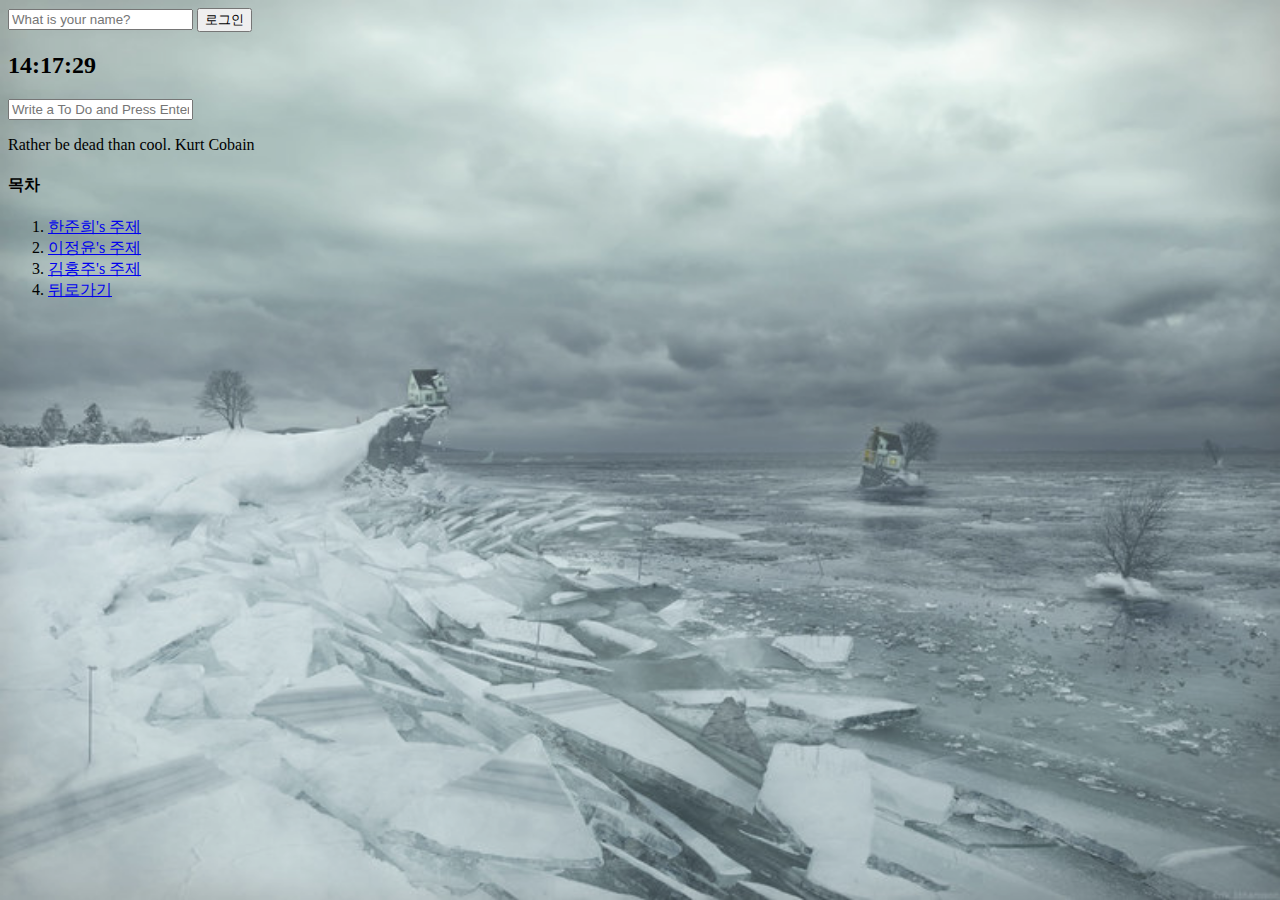
<file: final_project/lsw/index.html>
<!DOCTYPE html>
<html lang="en">
    <head>
        <meta charset = "UTF-8">
        <title>Momentum</title>
        <link rel ='stylesheet' href="css/style.css">
    </head>
    <body>
        <form id="login-form" class ="hidden">
            <input required maxlength="15" type ="text" placeholder="What is your name?">
            <button>로그인</button>
        </form>
        <h2 id = "clock"></h2>
        <h1 id = "greeting" class ="hidden"></h1>
        <form id = "todo-form">
            <input type="text" placeholder = "Write a To Do and Press Enter" required/>
        </form>
        <ul id = "todo-list"></ul>
        <div id = "quote">
            <span></span>
            <span></span>
        </div>
        <div id = "weather">
            <span></span>
            <span></span>
        </div>
    <div id="grid">
      <div id="leftlist">
        <h4>목차</h4>
        <ol>
          <li><a href="../hjh/hjhHTML.html">한준희's 주제</a></li>
          <li><a href="../이정윤/Lee.html">이정윤's 주제</a></li>
          <li><a href="../KH_2/KH1.html">김홍주's 주제</a></li>
          <li><a href="../대문.html">뒤로가기</a></li>
        </ol>
      </div>
        <script src ="js/greeting.js"></script>
        <script src ="js/clock.js"></script>
        <script src ="js/quotes.js"></script>
        <script src ="js/background.js"></script>
        <script src ="js/todo.js"></script>
        <script src ="js/weather.js"></script>
    </body>
</html>
</file>
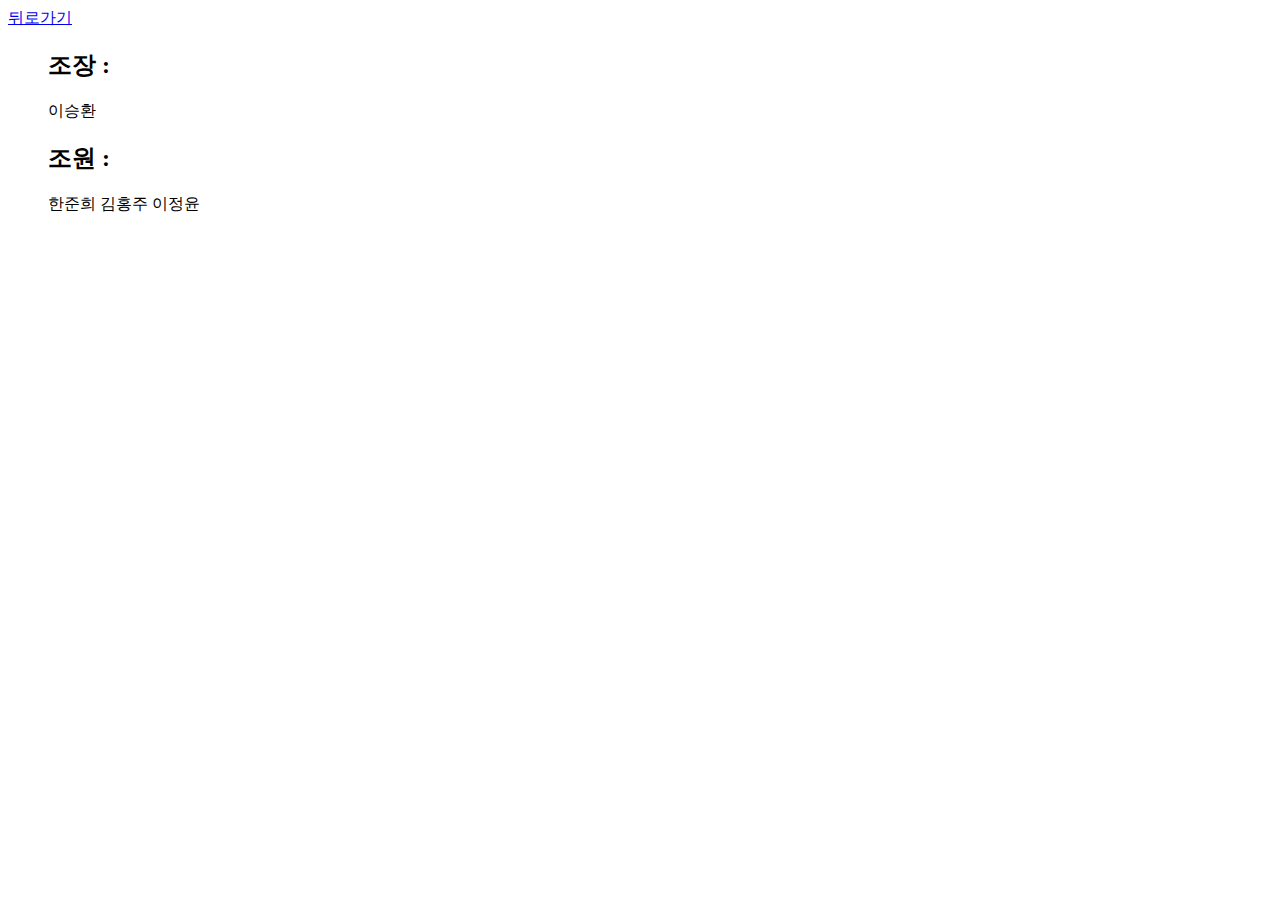
<file: final_project/구성원소개.html>
<!DOCTYPE html>
<html lang="en">
  <head>
    <meta charset="UTF-8" />
    <title>구성원소개</title>
  </head>
  <body>
    <a href="./대문.html">뒤로가기</a>
    <ul>
      <h2>조장 :</h2>
      이승환
      <h2>조원 :</h2>
      한준희 김홍주 이정윤
    </ul>
  </body>
</html>
</file>
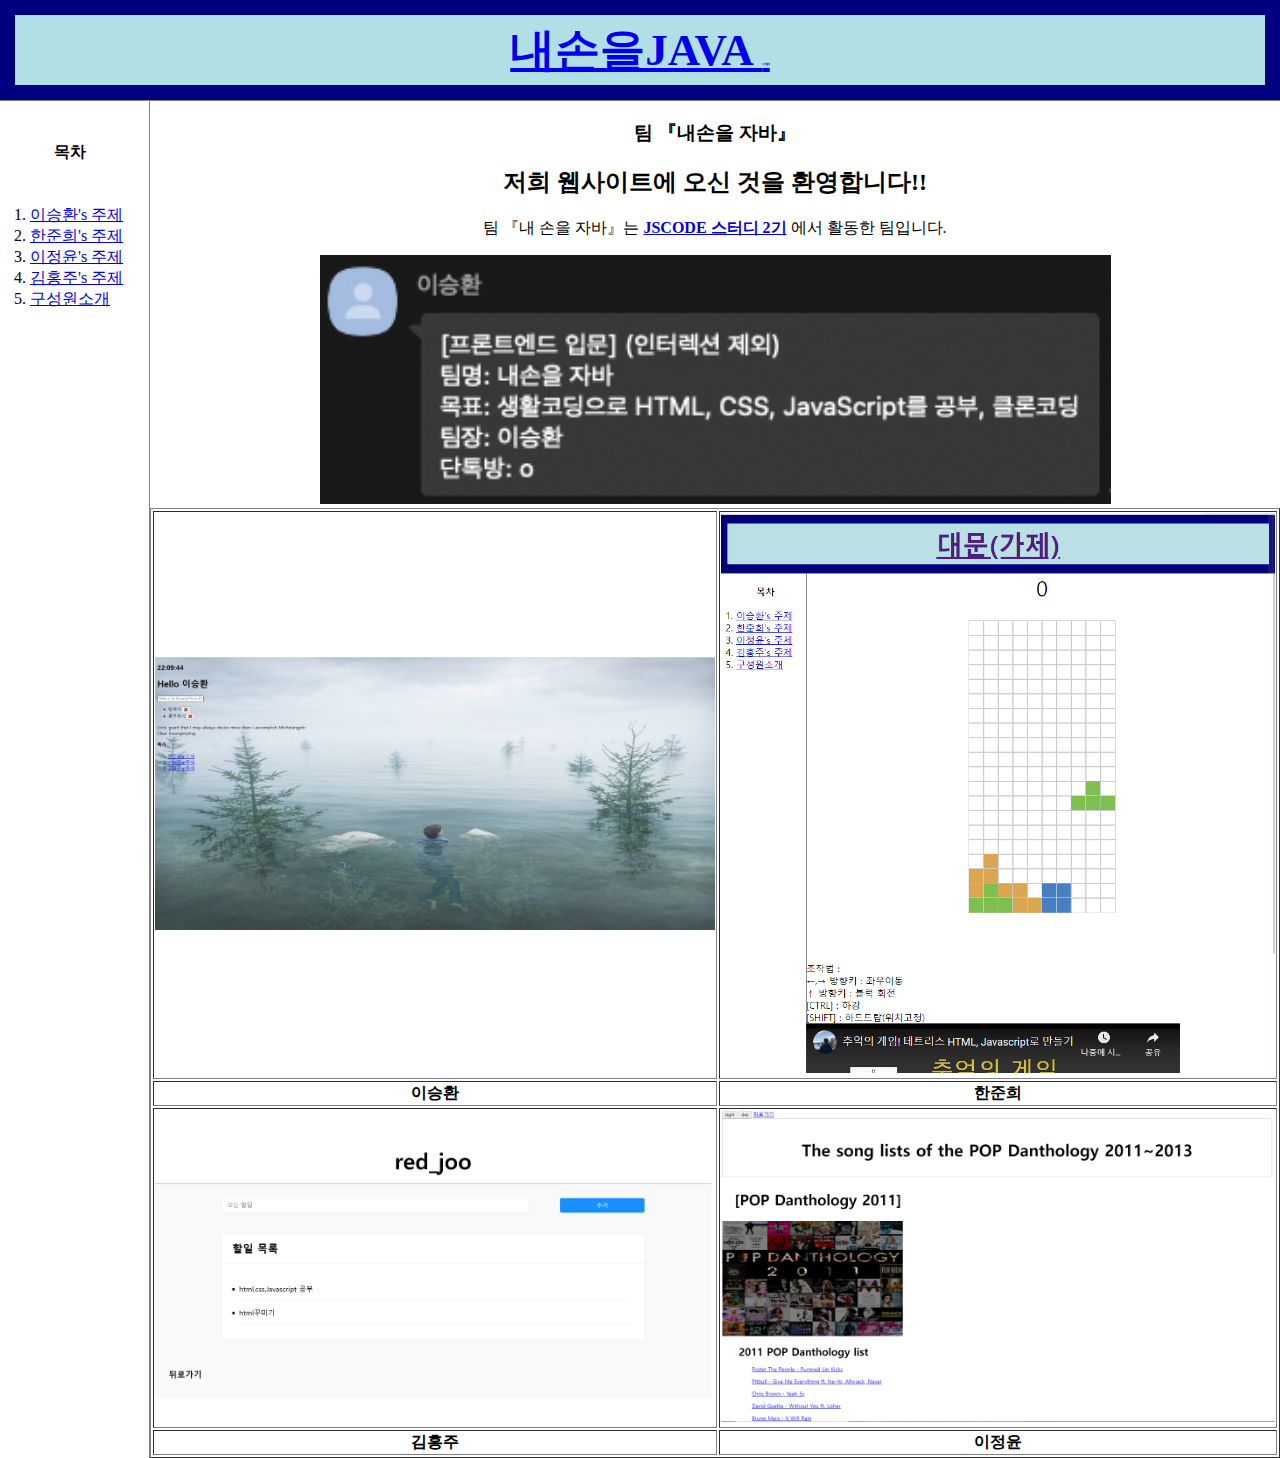
<file: final_project/대문.html>
<!DOCTYPE html>
<html lang="en">
  <head>
    <meta charset="utf-8" />
    <link rel="stylesheet" href="대문style.css" />
    <title>내손을자바</title>
  </head>
  <body>
    <h1>
      <a href="대문.html">내손을JAVA <span id="ant">script</span></a>
    </h1>
    <div id="grid">
      <div id="leftlist">
        <h4>목차</h4>
        <ol>
          <li><a href="./lsw/index.html">이승환's 주제</a></li>
          <li><a href="./hjh/hjhHTML.html">한준희's 주제</a></li>
          <li><a href="./이정윤/Lee.html">이정윤's 주제</a></li>
          <li><a href="./KH_2/KH1.html">김홍주's 주제</a></li>
          <li><a href="./구성원소개.html">구성원소개</a></li>
        </ol>
      </div>
      <div id="bonmun">
        <h3 onclick="alert('내 손을 JAVA(script) by 조장 이승환')">
          팀 『내손을 자바』
        </h3>
        <h2>저희 웹사이트에 오신 것을 환영합니다!!</h2>
        <p>
          팀 『내 손을 자바』는
          <a
            href="https://jaeseongdev.notion.site/JSCODE-2-22-2-4ff8dd275dc942778dcfd4693fc19225"
            title="스터디 2기 활동 기록"
            ><strong>JSCODE 스터디 2기</strong></a
          >
          에서 활동한 팀입니다.
        </p>
        <img src="목표.png" width="70%" /><br />
        <table border="1" id="thumbnails">
          <tr>
            <th><img src="이승환.png" width="100%" /></th>
            <th><img src="한준희.png" width="100%" /></th>
          </tr>
          <tr>
            <th>이승환</th>
            <th>한준희</th>
          </tr>
          <tr>
            <th><img src="김홍주.png" width="100%" /></th>
            <th><img src="이정윤.png" width="100%" /></th>
          </tr>
          <tr>
            <th>김홍주</th>
            <th>이정윤</th>
          </tr>
        </table>
      </div>
    </div>
  </body>
</html>
</file>
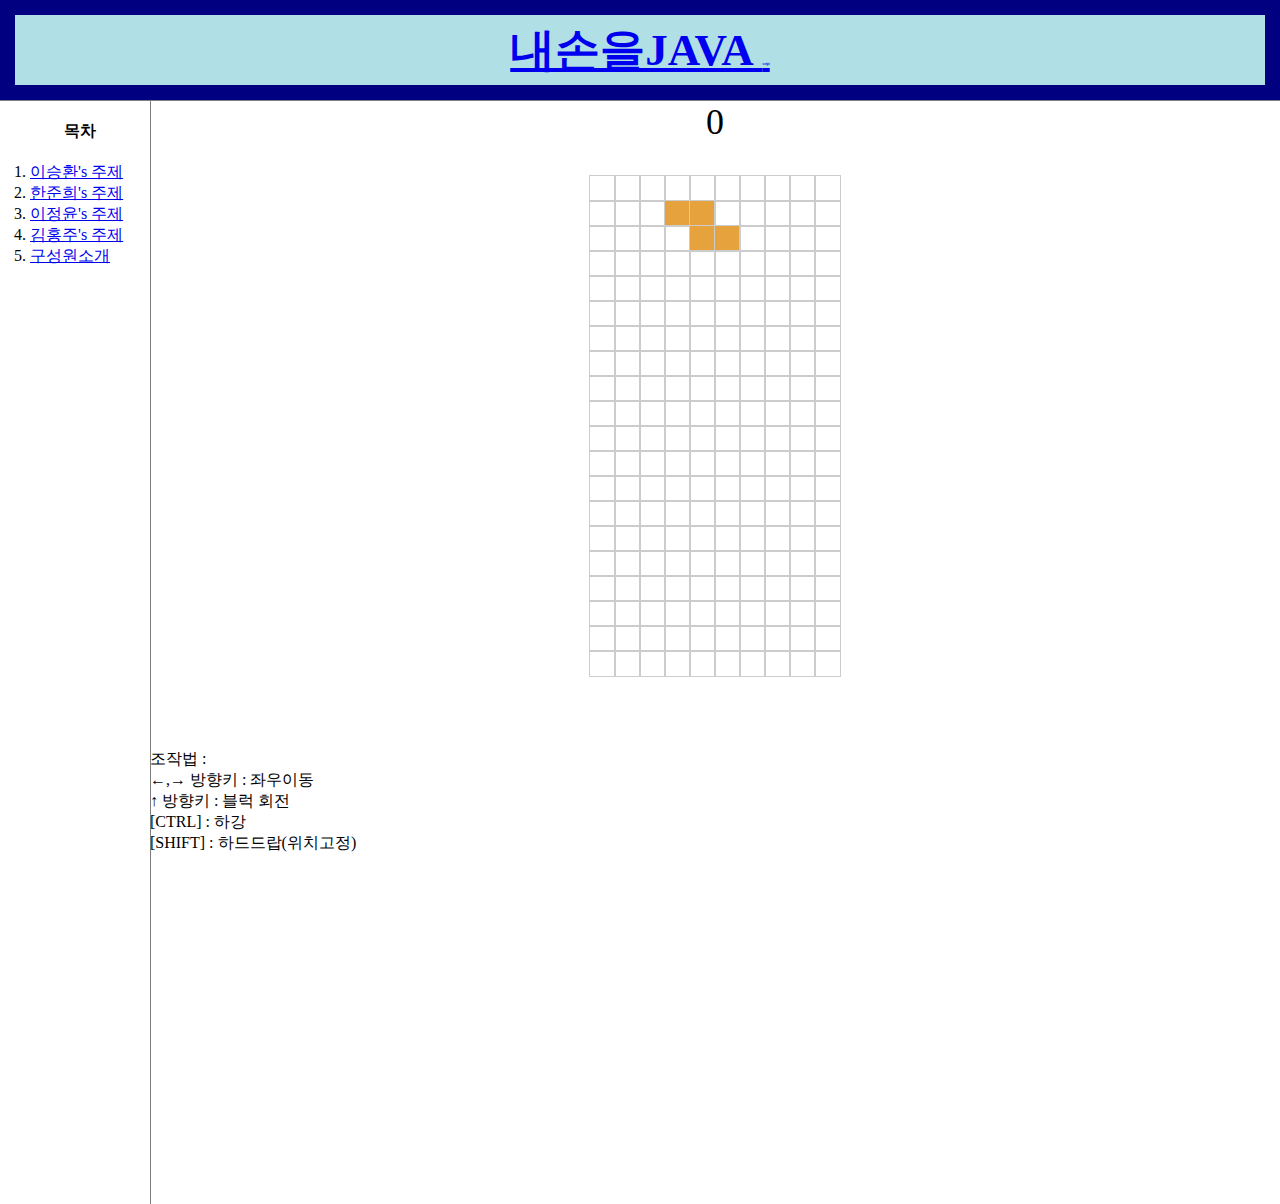
<file: final_project/hjh/hjhHTML.html>
<!DOCTYPE html>
<html lang="en">
  <head>
    <meta charset="UTF-8" />
    <meta name="viewport" content="width=device-width, initial-scale=1.0" />
    <title>hjh</title>
    <link rel="stylesheet" href="hjhCSS.css" />
  </head>
  <body>
    <h1>
      <a href="../대문.html">내손을JAVA <span id="ant">script</span></a>
    </h1>
    <div id="grid">
      <div id="leftlist">
        <h4>목차</h4>
        <ol>
          <li><a href="../lsw/index.html">이승환's 주제</a></li>
          <li><a href="../hjh/hjhHTML.html">한준희's 주제</a></li>
          <li><a href="../이정윤/Lee.html">이정윤's 주제</a></li>
          <li><a href="../KH_2/KH1.html">김홍주's 주제</a></li>
          <li><a href="../구성원소개.html">구성원소개</a></li>
        </ol>
      </div>
      <div>
        <div class="wrapper">
          <div class="game-text">
            <span>게임종료!!!</span> <button>다시시작</button>
          </div>
          <div class="score">
            0
          </div>
          <div class="playground">
            <ul></ul>
          </div>
        </div>
        <div>
          <ul>
            <br /><br /><br /><br />
            <li>조작법 :</li>
            <li>←,→ 방향키 : 좌우이동</li>
            <li>↑ 방향키 : 블럭 회전</li>
            <li>[CTRL] : 하강</li>
            <li>[SHIFT] : 하드드랍(위치고정)</li>
          </ul>
        </div>
        <iframe
          width="640"
          height="346"
          src="https://www.youtube.com/embed/1lNy2mhvLFk"
          title="YouTube video player"
          frameborder="0"
          allow="accelerometer; autoplay; clipboard-write; encrypted-media; gyroscope; picture-in-picture"
          allowfullscreen
        ></iframe>
      </div>
    </div>
    <script src="hjhJS.js" type="module"></script>
  </body>
</html>
</file>
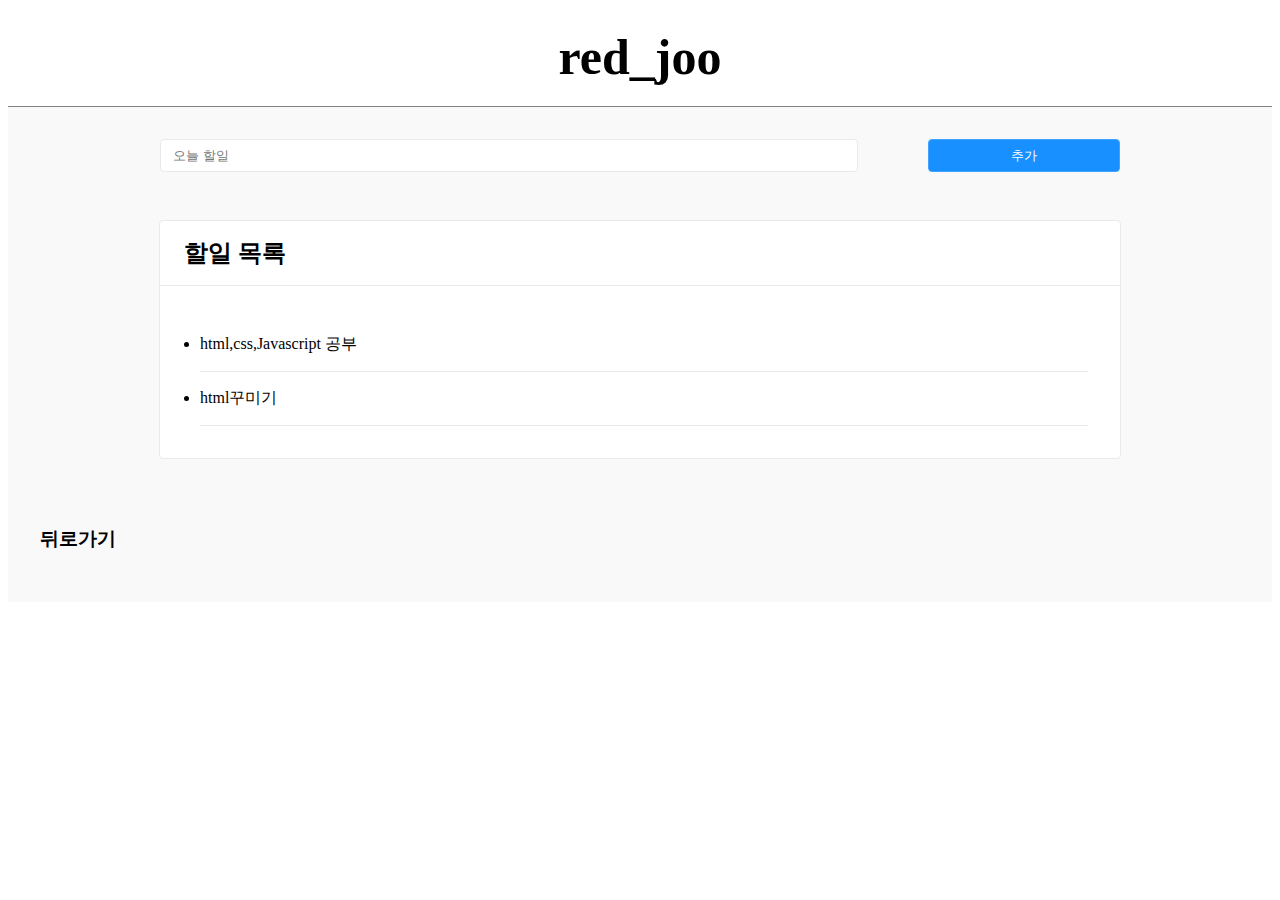
<file: final_project/KH_2/KH1.html>
<!DOCTYPE html>
<html lang="Ko">
  <head>
    <meta charset="utf-8" />
    <meta name="viewport" content="width=device-width,initial-scale=1.0" />
    <link rel="stylesheet" href="KH1.css" />

    <title>red_joo_story</title>
  </head>
  <body>
    <h1>red_joo</h1>

    <div class="container">
      <div class="input_container">
        <input id="input" placeholder="오늘 할일" /><br />

        <button id="add-button" onclick="alert('공사중') ">추가</button>
      </div>
      <div class="list_container">
        <h2>할일 목록</h2>
        <ul id="list">
          <li class="list-item">html,css,Javascript 공부</li>
          <li class="list-item">html꾸미기</li>
        </ul>
      </div>
      <h3><a href="../대문.html">뒤로가기</a></h3>
    </div>
  </body>
  <script scr="KH1.js"></script>
</html>
</file>
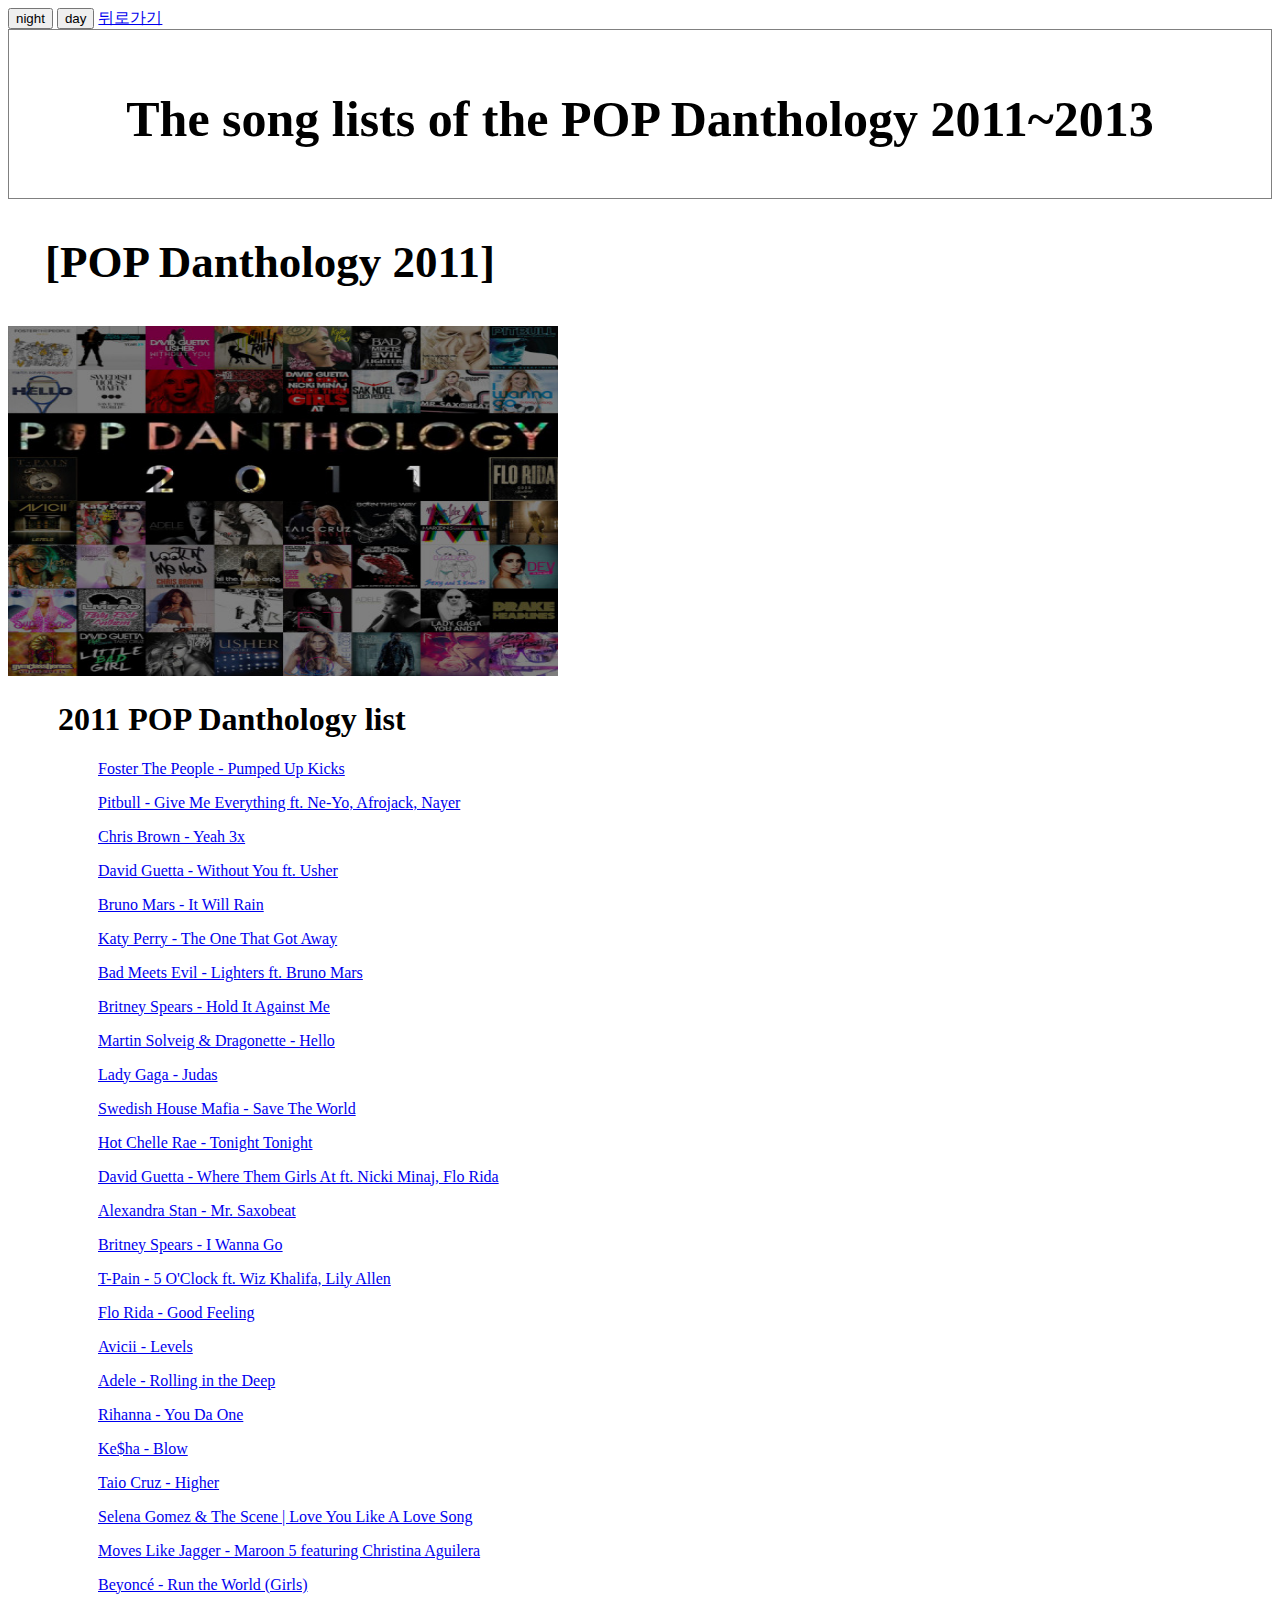
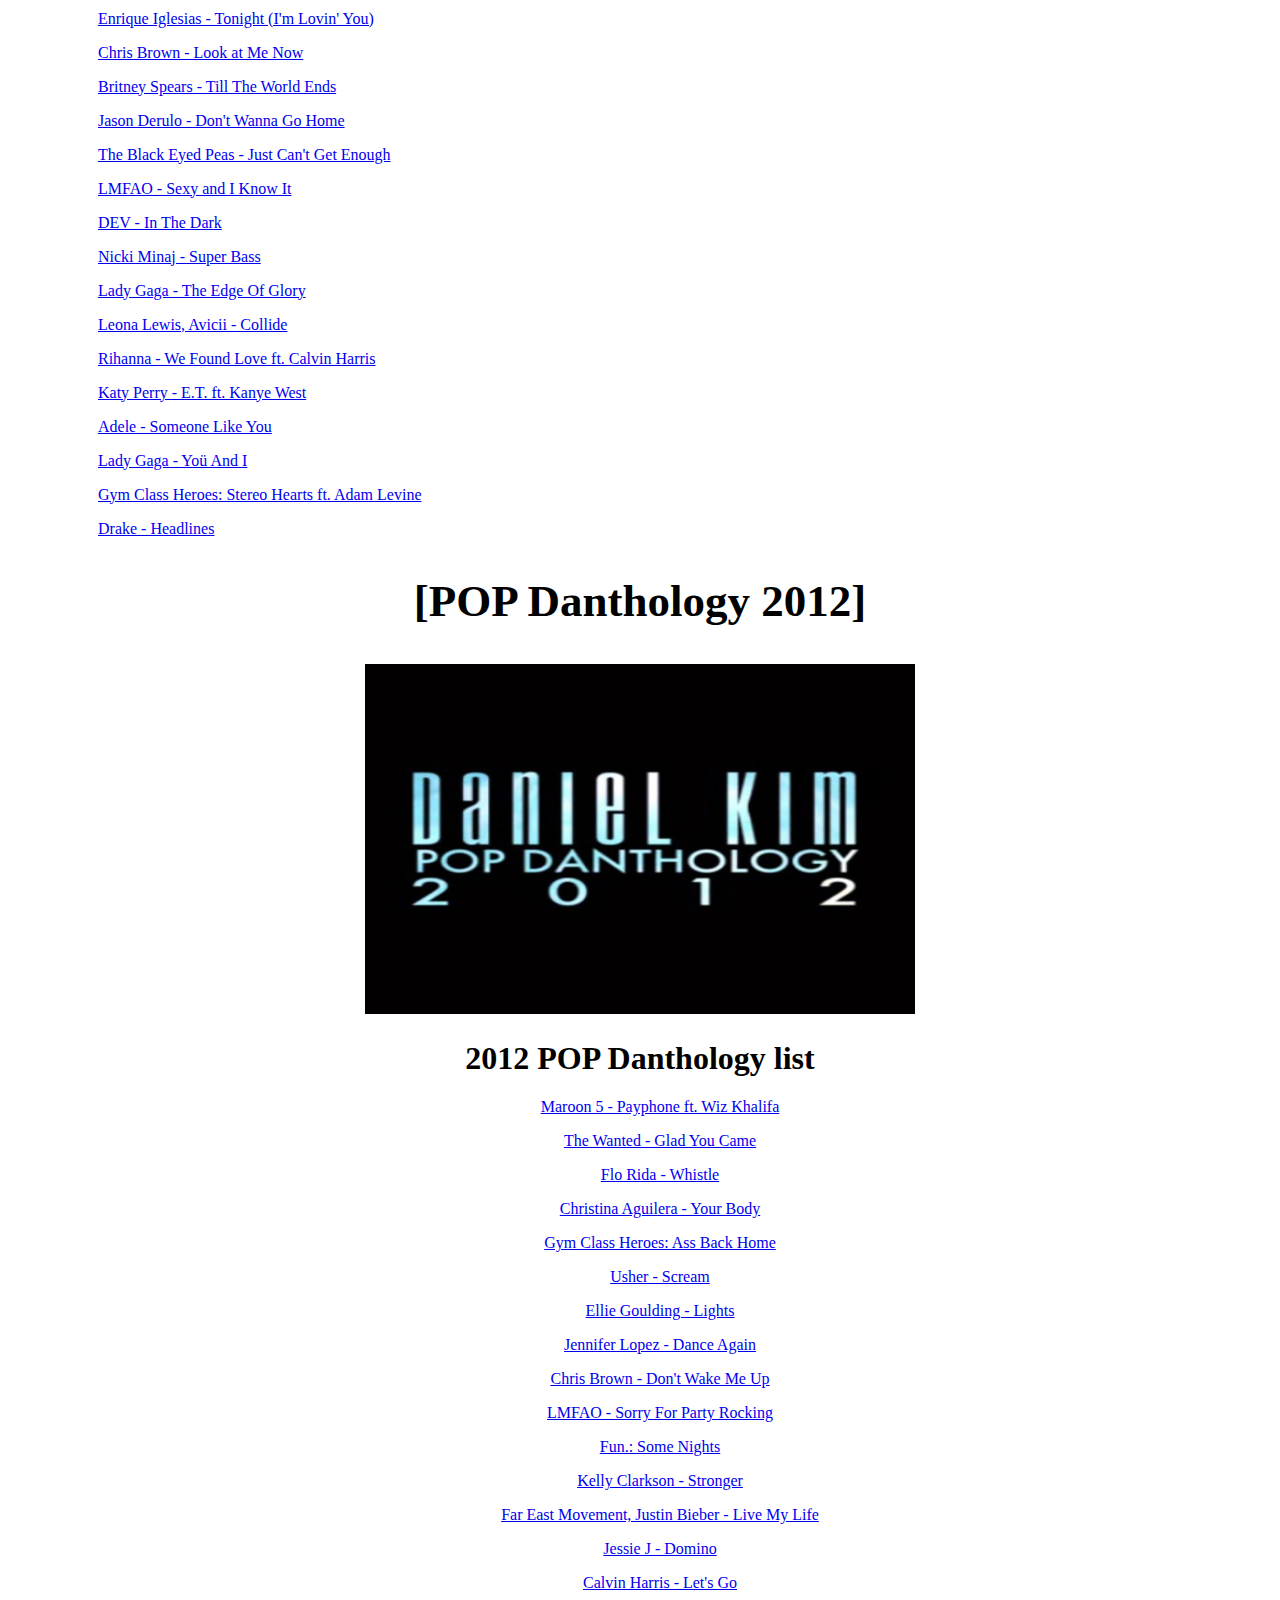
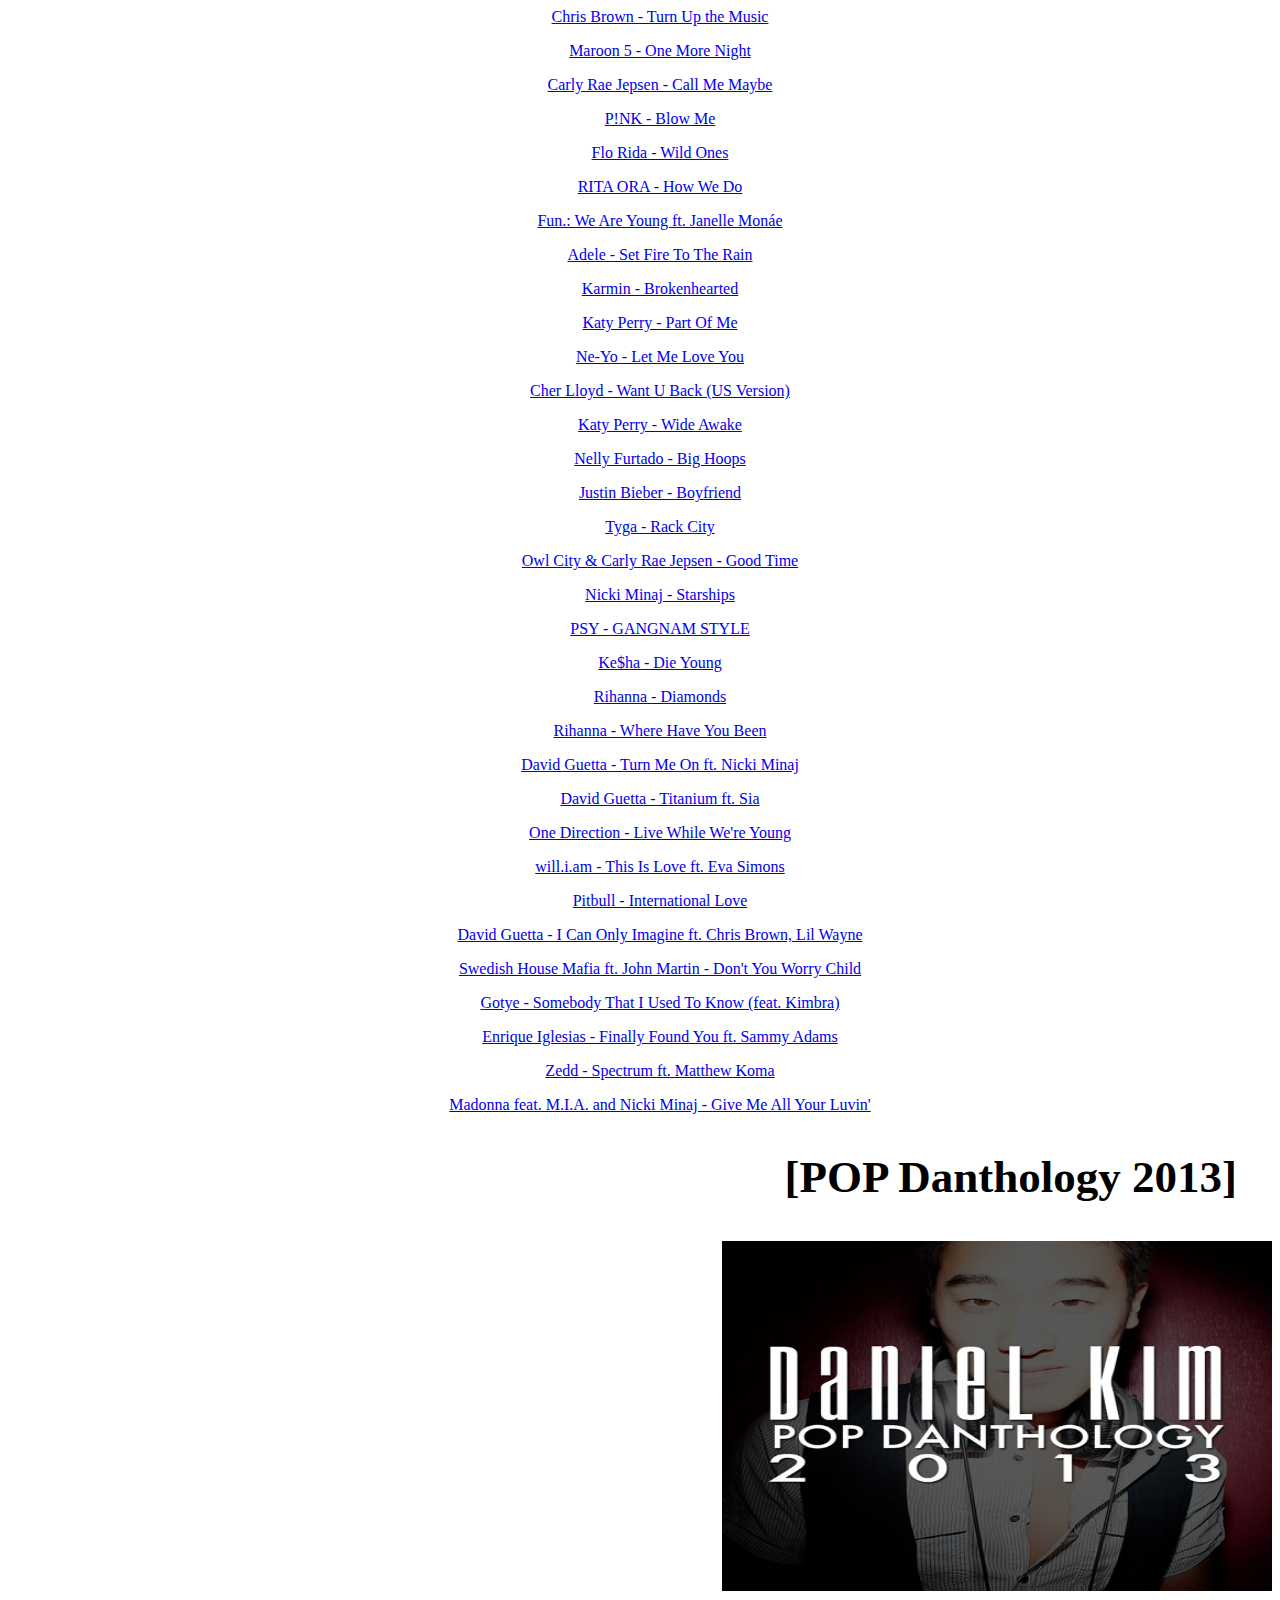
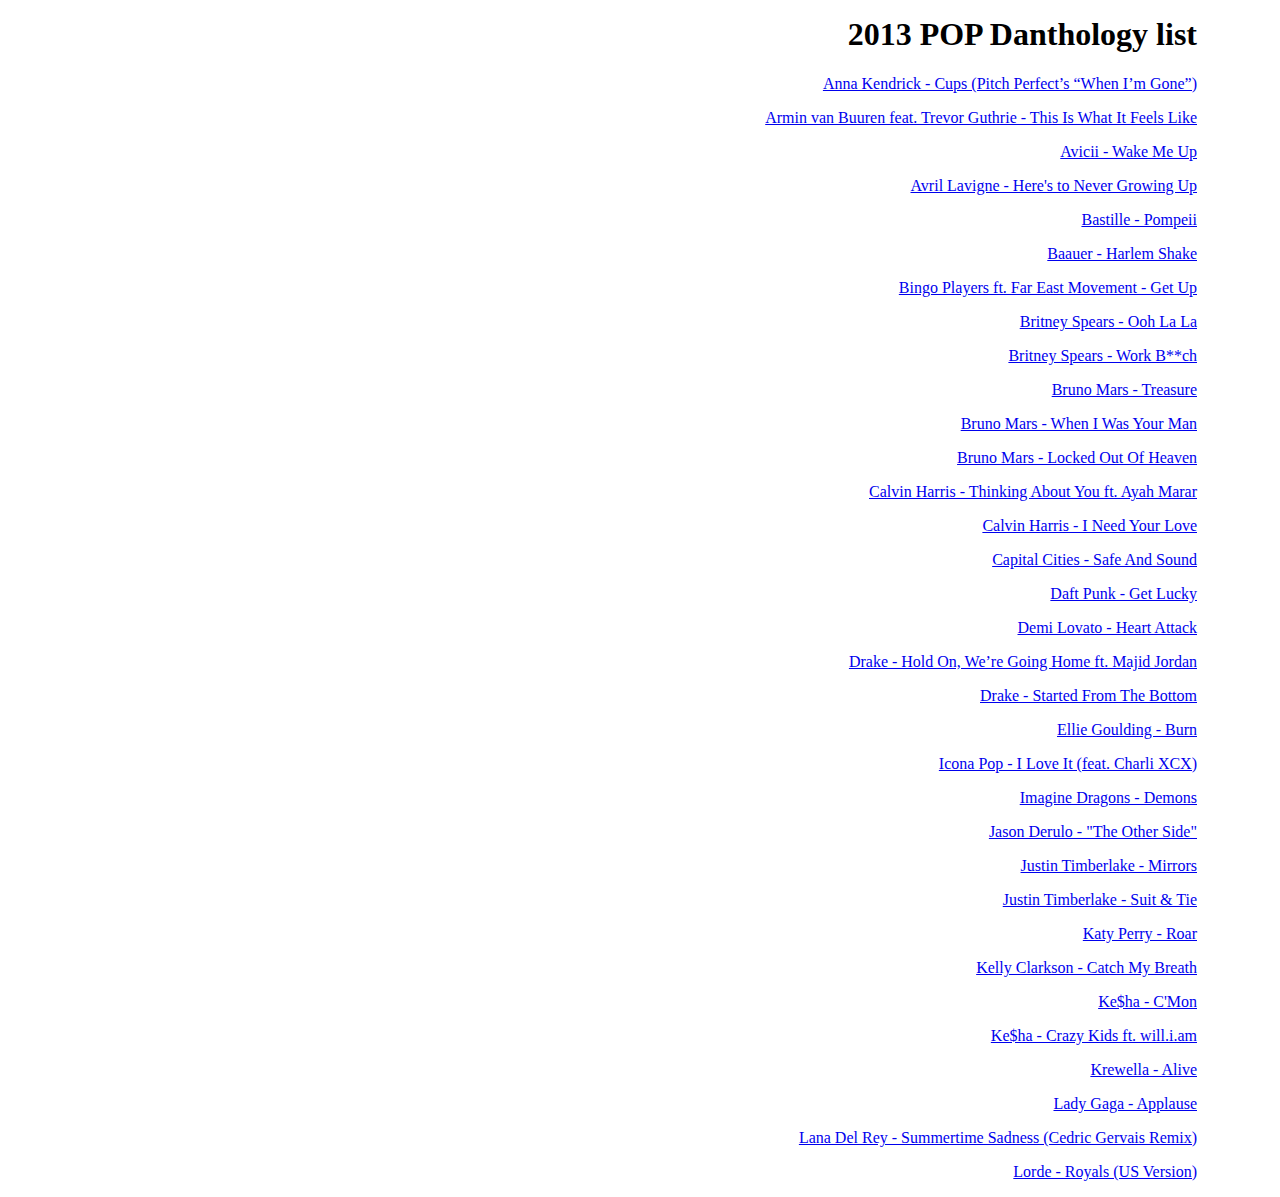
<file: final_project/이정윤/Lee.html>
<!DOCTYPE html>
<html lang="ko" dir="ltr">
  <head>
    <meta charset="utf-8">
    <title>billboard chart</title>
  </head>
    <link rel="stylesheet" href="style.css">

    <input type="button" value="night" onclick="
      document.querySelector('body').style.backgroundColor='black';
      document.querySelector('body').style.color='white';
    ">
    <input type="button" value="day" onclick="
      document.querySelector('body').style.backgroundColor='white';
      document.querySelector('body').style.color='black';
    ">

    <a href="../대문.html">뒤로가기</a>

  <div id="ex1">
    <p>The song lists of the POP Danthology 2011~2013</p>
  </div>

  <div id="ex2">
    <h2>[POP Danthology 2011]</h2>
  </div>

  <div style="text-align : left;">
      <a href="https://www.youtube.com/watch?v=khBE3VEuNvs">
        <img src="pop 2011.jpg" alt="pop danthology 2011" width="550" height="350">
    </a>
  </div>

  <div id="ex6">
    <h1>2011 POP Danthology list</h1>
    <ol>
      <p><a href="https://www.youtube.com/watch?v=SDTZ7iX4vTQ&list=PLyJbb-UYVgactU2IVfd6lYh1g72R8xe6h&index=1">Foster The People - Pumped Up Kicks</a></p>
      <p><a href="https://www.youtube.com/watch?v=EPo5wWmKEaI&list=PLyJbb-UYVgactU2IVfd6lYh1g72R8xe6h&index=2">Pitbull - Give Me Everything ft. Ne-Yo, Afrojack, Nayer</a></p>
      <p><a href="https://www.youtube.com/watch?v=3mC2ixOAivA&list=PLyJbb-UYVgactU2IVfd6lYh1g72R8xe6h&index=3">Chris Brown - Yeah 3x</a></p>
      <p><a href="https://www.youtube.com/watch?v=jUe8uoKdHao&list=PLyJbb-UYVgactU2IVfd6lYh1g72R8xe6h&index=4">David Guetta - Without You ft. Usher</a></p>
      <p><a href="https://www.youtube.com/watch?v=W-w3WfgpcGg&list=PLyJbb-UYVgactU2IVfd6lYh1g72R8xe6h&index=5">Bruno Mars - It Will Rain</a></p>
      <p><a href="https://www.youtube.com/watch?v=Ahha3Cqe_fk&list=PLyJbb-UYVgactU2IVfd6lYh1g72R8xe6h&index=6">Katy Perry - The One That Got Away</a></p>
      <p><a href="https://www.youtube.com/watch?v=YWt4wmZ_EMI&list=PLyJbb-UYVgactU2IVfd6lYh1g72R8xe6h&index=7">Bad Meets Evil - Lighters ft. Bruno Mars</a></p>
      <p><a href="https://www.youtube.com/watch?v=-Edv8Onsrgg&list=PLyJbb-UYVgactU2IVfd6lYh1g72R8xe6h&index=8">Britney Spears - Hold It Against Me</a></p>
      <p><a href="https://www.youtube.com/watch?v=kK42LZqO0wA&list=PLyJbb-UYVgactU2IVfd6lYh1g72R8xe6h&index=9">Martin Solveig & Dragonette - Hello</a></p>
      <p><a href="https://www.youtube.com/watch?v=wagn8Wrmzuc&list=PLyJbb-UYVgactU2IVfd6lYh1g72R8xe6h&index=10">Lady Gaga - Judas</a></p>
      <p><a href="https://www.youtube.com/watch?v=BXpdmKELE1k&list=PLyJbb-UYVgactU2IVfd6lYh1g72R8xe6h&index=11">Swedish House Mafia - Save The World</a></p>
      <p><a href="https://www.youtube.com/watch?v=QzlNFcT2aOE&list=PLyJbb-UYVgactU2IVfd6lYh1g72R8xe6h&index=12">Hot Chelle Rae - Tonight Tonight</a></p>
      <p><a href="https://www.youtube.com/watch?v=p4kVWCSzfK4&list=PLyJbb-UYVgactU2IVfd6lYh1g72R8xe6h&index=13">David Guetta - Where Them Girls At ft. Nicki Minaj, Flo Rida</a></p>
      <p><a href="https://www.youtube.com/watch?v=lAhHNCfA7NI&list=PLyJbb-UYVgactU2IVfd6lYh1g72R8xe6h&index=15">Alexandra Stan - Mr. Saxobeat</a></p>
      <p><a href="https://www.youtube.com/watch?v=F94hVx3cw88&list=PLyJbb-UYVgactU2IVfd6lYh1g72R8xe6h&index=16">Britney Spears - I Wanna Go</a></p>
      <p><a href="https://www.youtube.com/watch?v=noLrCDzAp5M&list=PLyJbb-UYVgactU2IVfd6lYh1g72R8xe6h&index=17">T-Pain - 5 O'Clock ft. Wiz Khalifa, Lily Allen</a></p>
      <p><a href="https://www.youtube.com/watch?v=3OnnDqH6Wj8&list=PLyJbb-UYVgactU2IVfd6lYh1g72R8xe6h&index=18">Flo Rida - Good Feeling</a></p>
      <p><a href="https://www.youtube.com/watch?v=_ovdm2yX4MA&list=PLyJbb-UYVgactU2IVfd6lYh1g72R8xe6h&index=19">Avicii - Levels</a></p>
      <p><a href="https://www.youtube.com/watch?v=rYEDA3JcQqw&list=PLyJbb-UYVgactU2IVfd6lYh1g72R8xe6h&index=20">Adele - Rolling in the Deep</a></p>
      <p><a href="https://www.youtube.com/watch?v=b3HeLs8Yosw&list=PLyJbb-UYVgactU2IVfd6lYh1g72R8xe6h&index=21">Rihanna - You Da One</a></p>
      <p><a href="https://www.youtube.com/watch?v=CFWX0hWCbng&list=PLyJbb-UYVgactU2IVfd6lYh1g72R8xe6h&index=22">Ke$ha - Blow</a></p>
      <p><a href="https://www.youtube.com/watch?v=KRBS5WZMdik&list=PLyJbb-UYVgactU2IVfd6lYh1g72R8xe6h&index=23">Taio Cruz - Higher</a></p>
      <p><a href="https://www.youtube.com/watch?v=4ulaGjwiIbo&list=PLyJbb-UYVgactU2IVfd6lYh1g72R8xe6h&index=24">Selena Gomez & The Scene | Love You Like A Love Song</a></p>
      <p><a href="https://www.youtube.com/watch?v=suRsxpoAc5w&list=PLyJbb-UYVgactU2IVfd6lYh1g72R8xe6h&index=25">Moves Like Jagger - Maroon 5 featuring Christina Aguilera</a></p>
      <p><a href="https://www.youtube.com/watch?v=VBmMU_iwe6U&list=PLyJbb-UYVgactU2IVfd6lYh1g72R8xe6h&index=26">Beyoncé - Run the World (Girls)</a></p>
      <p><a href="https://www.youtube.com/watch?v=Jx2yQejrrUE&list=PLyJbb-UYVgactU2IVfd6lYh1g72R8xe6h&index=27">Enrique Iglesias - Tonight (I'm Lovin' You)</a></p>
      <p><a href="https://www.youtube.com/watch?v=8gyLR4NfMiI&list=PLyJbb-UYVgactU2IVfd6lYh1g72R8xe6h&index=28">Chris Brown - Look at Me Now</a></p>
      <p><a href="https://www.youtube.com/watch?v=qzU9OrZlKb8&list=PLyJbb-UYVgactU2IVfd6lYh1g72R8xe6h&index=29">Britney Spears - Till The World Ends</a></p>
      <p><a href="https://www.youtube.com/watch?v=2CGF_Z3yZAo&list=PLyJbb-UYVgactU2IVfd6lYh1g72R8xe6h&index=30">Jason Derulo - Don't Wanna Go Home</a></p>
      <p><a href="https://www.youtube.com/watch?v=OrTyD7rjBpw&list=PLyJbb-UYVgactU2IVfd6lYh1g72R8xe6h&index=31">The Black Eyed Peas - Just Can't Get Enough</a></p>
      <p><a href="https://www.youtube.com/watch?v=wyx6JDQCslE&list=PLyJbb-UYVgactU2IVfd6lYh1g72R8xe6h&index=32">LMFAO - Sexy and I Know It</a></p>
      <p><a href="https://www.youtube.com/watch?v=mgEixhE3Oms&list=PLyJbb-UYVgactU2IVfd6lYh1g72R8xe6h&index=33">DEV - In The Dark</a></p>
      <p><a href="https://www.youtube.com/watch?v=4JipHEz53sU&list=PLyJbb-UYVgactU2IVfd6lYh1g72R8xe6h&index=34">Nicki Minaj - Super Bass</a></p>
      <p><a href="https://www.youtube.com/watch?v=QeWBS0JBNzQ&list=PLyJbb-UYVgactU2IVfd6lYh1g72R8xe6h&index=35">Lady Gaga - The Edge Of Glory</a></p>
      <p><a href="https://www.youtube.com/watch?v=E4a82LRNdlQ&list=PLyJbb-UYVgactU2IVfd6lYh1g72R8xe6h&index=36">Leona Lewis, Avicii - Collide</a></p>
      <p><a href="https://www.youtube.com/watch?v=tg00YEETFzg&list=PLyJbb-UYVgactU2IVfd6lYh1g72R8xe6h&index=37">Rihanna - We Found Love ft. Calvin Harris</a></p>
      <p><a href="https://www.youtube.com/watch?v=t5Sd5c4o9UM&list=PLyJbb-UYVgactU2IVfd6lYh1g72R8xe6h&index=38">Katy Perry - E.T. ft. Kanye West</a></p>
      <p><a href="https://www.youtube.com/watch?v=hLQl3WQQoQ0&list=PLyJbb-UYVgactU2IVfd6lYh1g72R8xe6h&index=39">Adele - Someone Like You</a></p>
      <p><a href="https://www.youtube.com/watch?v=X9YMU0WeBwU&list=PLyJbb-UYVgactU2IVfd6lYh1g72R8xe6h&index=40">Lady Gaga - Yoü And I</a></p>
      <p><a href="https://www.youtube.com/watch?v=T3E9Wjbq44E&list=PLyJbb-UYVgactU2IVfd6lYh1g72R8xe6h&index=41">Gym Class Heroes: Stereo Hearts ft. Adam Levine</a></p>
      <p><a href="https://www.youtube.com/watch?v=cimoNqiulUE&list=PLyJbb-UYVgactU2IVfd6lYh1g72R8xe6h&index=42">Drake - Headlines</a></p>
</div>

  <div id="ex3">
    <h2>[POP Danthology 2012]</h2>
  </div>

  <div style="text-align : center;">
      <a href="https://www.youtube.com/watch?v=khBE3VEuNvs">
        <img src="pop.jpg" alt="pop danthology 2012" width="550" height="350">
    </a>
  </div>

  <div id="ex5">
    <h1>2012 POP Danthology list</h1>
    <ol>
      <p><a href="https://www.youtube.com/watch?v=KRaWnd3LJfs&list=PLNF70CGtGy50sznWfpooHvxb5yhnJeVJc">Maroon 5 - Payphone ft. Wiz Khalifa</a></p>
      <p><a href="https://www.youtube.com/watch?v=2ggzxInyzVE&list=PLNF70CGtGy50sznWfpooHvxb5yhnJeVJc&index=3">The Wanted - Glad You Came</a></p>
      <p><a href="https://www.youtube.com/watch?v=cSnkWzZ7ZAA&list=PLNF70CGtGy50sznWfpooHvxb5yhnJeVJc&index=4">Flo Rida - Whistle</a></p>
      <p><a href="https://www.youtube.com/watch?v=6cfCgLgiFDM&list=PLNF70CGtGy50sznWfpooHvxb5yhnJeVJc&index=5">Christina Aguilera - Your Body</a></p>
      <p><a href="https://www.youtube.com/watch?v=ltOR2VzDZFM&list=PLNF70CGtGy50sznWfpooHvxb5yhnJeVJc&index=6">Gym Class Heroes: Ass Back Home</a></p>
      <p><a href="https://www.youtube.com/watch?v=qnjqNHB1bKw&list=PLNF70CGtGy50sznWfpooHvxb5yhnJeVJc&index=7">Usher - Scream </a></p>
      <p><a href="https://www.youtube.com/watch?v=o14cRSaTtFA&list=PLNF70CGtGy50sznWfpooHvxb5yhnJeVJc&index=8">Ellie Goulding - Lights</a></p>
      <p><a href="https://www.youtube.com/watch?v=bjgFH01k0gU&list=PLNF70CGtGy50sznWfpooHvxb5yhnJeVJc&index=9">Jennifer Lopez - Dance Again</a></p>
      <p><a href="https://www.youtube.com/watch?v=QOowQeKyNkQ&list=PLNF70CGtGy50sznWfpooHvxb5yhnJeVJc&index=10">Chris Brown - Don't Wake Me Up</a></p>
      <p><a href="https://www.youtube.com/watch?v=SkTt9k4Y-a8&list=PLNF70CGtGy50sznWfpooHvxb5yhnJeVJc&index=11">LMFAO - Sorry For Party Rocking</a></p>
      <p><a href="https://www.youtube.com/watch?v=qQkBeOisNM0&list=PLNF70CGtGy50sznWfpooHvxb5yhnJeVJc&index=12">Fun.: Some Nights </a></p>
      <p><a href="https://www.youtube.com/watch?v=Xn676-fLq7I&list=PLNF70CGtGy50sznWfpooHvxb5yhnJeVJc&index=13">Kelly Clarkson - Stronger</a></p>
      <p><a href="https://www.youtube.com/watch?v=Avx35Mjkkhw&list=PLNF70CGtGy50sznWfpooHvxb5yhnJeVJc&index=15">Far East Movement, Justin Bieber - Live My Life</a></p>
      <p><a href="https://www.youtube.com/watch?v=UJtB55MaoD0&list=PLNF70CGtGy50sznWfpooHvxb5yhnJeVJc&index=16">Jessie J - Domino</a></p>
      <p><a href="https://www.youtube.com/watch?v=LYZ6gXWZfZM&list=PLNF70CGtGy50sznWfpooHvxb5yhnJeVJc&index=17">Calvin Harris - Let's Go</a></p>
      <p><a href="https://www.youtube.com/watch?v=eQWG8BVeryU&list=PLNF70CGtGy50sznWfpooHvxb5yhnJeVJc&index=18">Chris Brown - Turn Up the Music</a></p>
      <p><a href="https://www.youtube.com/watch?v=fwK7ggA3-bU&list=PLNF70CGtGy50sznWfpooHvxb5yhnJeVJc&index=20">Maroon 5 - One More Night</a></p>
      <p><a href="https://www.youtube.com/watch?v=fWNaR-rxAic&list=PLNF70CGtGy50sznWfpooHvxb5yhnJeVJc&index=21">Carly Rae Jepsen - Call Me Maybe</a></p>
      <p><a href="https://www.youtube.com/watch?v=3jNlIGDRkvQ&list=PLNF70CGtGy50sznWfpooHvxb5yhnJeVJc&index=22">P!NK - Blow Me </a></p>
      <p><a href="https://www.youtube.com/watch?v=bpOR_HuHRNs&list=PLNF70CGtGy50sznWfpooHvxb5yhnJeVJc&index=23">Flo Rida - Wild Ones</a></p>
      <p><a href="https://www.youtube.com/watch?v=dOOxlVUC08Q&list=PLNF70CGtGy50sznWfpooHvxb5yhnJeVJc&index=24">RITA ORA - How We Do</a></p>
      <p><a href="https://www.youtube.com/watch?v=Sv6dMFF_yts&list=PLNF70CGtGy50sznWfpooHvxb5yhnJeVJc&index=26">Fun.: We Are Young ft. Janelle Monáe</a></p>
      <p><a href="https://www.youtube.com/watch?v=Ri7-vnrJD3k&list=PLNF70CGtGy50sznWfpooHvxb5yhnJeVJc&index=27">Adele - Set Fire To The Rain </a></p>
      <p><a href="https://www.youtube.com/watch?v=s8cbak34DR0&list=PLNF70CGtGy50sznWfpooHvxb5yhnJeVJc&index=28">Karmin - Brokenhearted</a></p>
      <p><a href="https://www.youtube.com/watch?v=uuwfgXD8qV8&list=PLNF70CGtGy50sznWfpooHvxb5yhnJeVJc&index=29">Katy Perry - Part Of Me </a></p>
      <p><a href="https://www.youtube.com/watch?v=crrOl0egI00&list=PLNF70CGtGy50sznWfpooHvxb5yhnJeVJc&index=30">Ne-Yo - Let Me Love You </a></p>
      <p><a href="https://www.youtube.com/watch?v=LPgvNlrBfb0&list=PLNF70CGtGy50sznWfpooHvxb5yhnJeVJc&index=33">Cher Lloyd - Want U Back (US Version)</a></p>
      <p><a href="https://www.youtube.com/watch?v=k0BWlvnBmIE&list=PLNF70CGtGy50sznWfpooHvxb5yhnJeVJc&index=34">Katy Perry - Wide Awake</a></p>
      <p><a href="https://www.youtube.com/watch?v=qjvXmpOTtdQ&list=PLNF70CGtGy50sznWfpooHvxb5yhnJeVJc&index=35">Nelly Furtado - Big Hoops</a></p>
      <p><a href="https://www.youtube.com/watch?v=4GuqB1BQVr4&list=PLNF70CGtGy50sznWfpooHvxb5yhnJeVJc&index=36">Justin Bieber - Boyfriend</a></p>
      <p><a href="https://www.youtube.com/watch?v=AE3yia1AJeQ&list=PLNF70CGtGy50sznWfpooHvxb5yhnJeVJc&index=37">Tyga - Rack City</a></p>
      <p><a href="https://www.youtube.com/watch?v=H7HmzwI67ec&list=PLNF70CGtGy50sznWfpooHvxb5yhnJeVJc&index=39">Owl City & Carly Rae Jepsen - Good Time</a></p>
      <p><a href="https://www.youtube.com/watch?v=SeIJmciN8mo&list=PLNF70CGtGy50sznWfpooHvxb5yhnJeVJc&index=40">Nicki Minaj - Starships</a></p>
      <p><a href="https://www.youtube.com/watch?v=9bZkp7q19f0&list=PLNF70CGtGy50sznWfpooHvxb5yhnJeVJc&index=46">PSY - GANGNAM STYLE</a></p>
      <p><a href="https://www.youtube.com/watch?v=NOubzHCUt48&list=PLNF70CGtGy50sznWfpooHvxb5yhnJeVJc&index=44">Ke$ha - Die Young</a></p>
      <p><a href="https://www.youtube.com/watch?v=lWA2pjMjpBs&list=PLNF70CGtGy50sznWfpooHvxb5yhnJeVJc&index=47">Rihanna - Diamonds</a></p>
      <p><a href="https://www.youtube.com/watch?v=HBxt_v0WF6Y&list=PLNF70CGtGy50sznWfpooHvxb5yhnJeVJc&index=49">Rihanna - Where Have You Been</a></p>
      <p><a href="https://www.youtube.com/watch?v=YVw7eJ0vGfM&list=PLNF70CGtGy50sznWfpooHvxb5yhnJeVJc&index=50">David Guetta - Turn Me On ft. Nicki Minaj </a></p>
      <p><a href="https://www.youtube.com/watch?v=JRfuAukYTKg&list=PLNF70CGtGy50sznWfpooHvxb5yhnJeVJc&index=51">David Guetta - Titanium ft. Sia</a></p>
      <p><a href="https://www.youtube.com/watch?v=AbPED9bisSc&list=PLNF70CGtGy50sznWfpooHvxb5yhnJeVJc&index=52">One Direction - Live While We're Young</a></p>
      <p><a href="https://www.youtube.com/watch?v=9I9Ar6upx34&list=PLNF70CGtGy50sznWfpooHvxb5yhnJeVJc&index=53">will.i.am - This Is Love ft. Eva Simons</a></p>
      <p><a href="https://www.youtube.com/watch?v=CdXesX6mYUE&list=PLNF70CGtGy50sznWfpooHvxb5yhnJeVJc&index=55">Pitbull - International Love</a></p>
      <p><a href="https://www.youtube.com/watch?v=TSNerxNwWtU&list=PLNF70CGtGy50sznWfpooHvxb5yhnJeVJc&index=55">David Guetta - I Can Only Imagine ft. Chris Brown, Lil Wayne</a></p>
      <p><a href="https://www.youtube.com/watch?v=1y6smkh6c-0&list=PLNF70CGtGy50sznWfpooHvxb5yhnJeVJc&index=56">Swedish House Mafia ft. John Martin - Don't You Worry Child</a></p>
      <p><a href="https://www.youtube.com/watch?v=8UVNT4wvIGY&list=PLNF70CGtGy50sznWfpooHvxb5yhnJeVJc&index=57">Gotye - Somebody That I Used To Know (feat. Kimbra)</a></p>
      <p><a href="https://www.youtube.com/watch?v=f_EiqPp-vBM&list=PLNF70CGtGy50sznWfpooHvxb5yhnJeVJc&index=58">Enrique Iglesias - Finally Found You ft. Sammy Adams</a></p>
      <p><a href="https://www.youtube.com/watch?v=IsuVMdnF8A0&list=PLNF70CGtGy50sznWfpooHvxb5yhnJeVJc&index=59">Zedd - Spectrum ft. Matthew Koma</a></p>
      <p><a href="https://www.youtube.com/watch?v=cItHOl5LRWg&list=PLNF70CGtGy50sznWfpooHvxb5yhnJeVJc&index=60">Madonna feat. M.I.A. and Nicki Minaj - Give Me All Your Luvin'</a></p>
  </div>

  <div id="ex4">
    <h2>[POP Danthology 2013]</h2>
  </div>

  <div style="text-align : right;">
      <a href="https://www.youtube.com/watch?v=HJMapA8WgYw">
        <img src="pop 2013.jpg" alt="pop danthology 2013" width="550" height="350">
    </a>
  </div>

  <div id="ex7">
    <h1>2013 POP Danthology list</h1>
    <ol>
      <p><a href="   https://www.youtube.com/watch?v=cmSbXsFE3l8&list=PLFThRFB3vgeJq-1Frw0g7V1fZOBPJVuab    "> Anna Kendrick - Cups (Pitch Perfect’s “When I’m Gone”)  </a>  </p>
      <p><a href="  https://www.youtube.com/watch?v=BR_DFMUzX4E&list=PLFThRFB3vgeJq-1Frw0g7V1fZOBPJVuab&index=2     ">  Armin van Buuren feat. Trevor Guthrie - This Is What It Feels Like </a>   </p>
      <p><a href="    https://www.youtube.com/watch?v=IcrbM1l_BoI&list=PLFThRFB3vgeJq-1Frw0g7V1fZOBPJVuab&index=4   ">   Avicii - Wake Me Up</a>  </p>
      <p><a href="   https://www.youtube.com/watch?v=sXd2WxoOP5g&list=PLFThRFB3vgeJq-1Frw0g7V1fZOBPJVuab&index=5    ">  Avril Lavigne - Here's to Never Growing Up </a>  </p>
      <p><a href="    https://www.youtube.com/watch?v=F90Cw4l-8NY&list=PLFThRFB3vgeJq-1Frw0g7V1fZOBPJVuab&index=6   ">  Bastille - Pompeii </a>  </p>
      <p><a href="   https://www.youtube.com/watch?v=Bk1_DbbzSdY&list=PLFThRFB3vgeJq-1Frw0g7V1fZOBPJVuab&index=7    ">   Baauer - Harlem Shake </a> </p>
      <p><a href="   https://www.youtube.com/watch?v=6_BGKyAKigs&list=PLFThRFB3vgeJq-1Frw0g7V1fZOBPJVuab&index=8   ">   Bingo Players ft. Far East Movement - Get Up </a> </p>
      <p><a href="    https://www.youtube.com/watch?v=NVcSNnqRD0c&list=PLFThRFB3vgeJq-1Frw0g7V1fZOBPJVuab&index=9   ">   Britney Spears - Ooh La La</a>   </p>
      <p><a href="    https://www.youtube.com/watch?v=pt8VYOfr8To&list=PLFThRFB3vgeJq-1Frw0g7V1fZOBPJVuab&index=10   ">  Britney Spears - Work B**ch  </a>  </p>
      <p><a href="    https://www.youtube.com/watch?v=nPvuNsRccVw&list=PLFThRFB3vgeJq-1Frw0g7V1fZOBPJVuab&index=11   ">  Bruno Mars - Treasure   </a> </p>
      <p><a href="     https://www.youtube.com/watch?v=ekzHIouo8Q4&list=PLFThRFB3vgeJq-1Frw0g7V1fZOBPJVuab&index=12  ">  Bruno Mars - When I Was Your Man</a>   </p>
      <p><a href="   https://www.youtube.com/watch?v=e-fA-gBCkj0&list=PLFThRFB3vgeJq-1Frw0g7V1fZOBPJVuab&index=13    ">   Bruno Mars - Locked Out Of Heaven </a>  </p>
      <p><a href="   https://www.youtube.com/watch?v=cl3b7dDBLpo&list=PLFThRFB3vgeJq-1Frw0g7V1fZOBPJVuab&index=14    ">  Calvin Harris - Thinking About You ft. Ayah Marar </a>  </p>
      <p><a href="    https://www.youtube.com/watch?v=AtKZKl7Bgu0&list=PLFThRFB3vgeJq-1Frw0g7V1fZOBPJVuab&index=15   ">  Calvin Harris - I Need Your Love </a>  </p>
      <p><a href="    https://www.youtube.com/watch?v=47dtFZ8CFo8&list=PLFThRFB3vgeJq-1Frw0g7V1fZOBPJVuab&index=16   ">   Capital Cities - Safe And Sound</a>  </p>
      <p><a href="     https://www.youtube.com/watch?v=5NV6Rdv1a3I&list=PLFThRFB3vgeJq-1Frw0g7V1fZOBPJVuab&index=17  ">  Daft Punk - Get Lucky</a>  </p>
      <p><a href="    https://www.youtube.com/watch?v=AByfaYcOm4A&list=PLFThRFB3vgeJq-1Frw0g7V1fZOBPJVuab&index=18   ">  Demi Lovato - Heart Attack </a>  </p>
      <p><a href="    https://www.youtube.com/watch?v=GxgqpCdOKak&list=PLFThRFB3vgeJq-1Frw0g7V1fZOBPJVuab&index=19   ">  Drake - Hold On, We’re Going Home ft. Majid Jordan  </a> </p>
      <p><a href="    https://www.youtube.com/watch?v=RubBzkZzpUA&list=PLFThRFB3vgeJq-1Frw0g7V1fZOBPJVuab&index=20   ">  Drake - Started From The Bottom</a>  </p>
      <p><a href="   https://www.youtube.com/watch?v=CGyEd0aKWZE&list=PLFThRFB3vgeJq-1Frw0g7V1fZOBPJVuab&index=21    ">  Ellie Goulding - Burn </a>  </p>
      <p><a href="    https://www.youtube.com/watch?v=UxxajLWwzqY&list=PLFThRFB3vgeJq-1Frw0g7V1fZOBPJVuab&index=22   ">  Icona Pop - I Love It (feat. Charli XCX) </a>  </p>
      <p><a href="     https://www.youtube.com/watch?v=mWRsgZuwf_8&list=PLFThRFB3vgeJq-1Frw0g7V1fZOBPJVuab&index=23  ">  Imagine Dragons - Demons </a>  </p>
      <p><a href="     https://www.youtube.com/watch?v=byp94CCWKSI&list=PLFThRFB3vgeJq-1Frw0g7V1fZOBPJVuab&index=24  ">   Jason Derulo - "The Other Side"</a>  </p>
      <p><a href="     https://www.youtube.com/watch?v=uuZE_IRwLNI&list=PLFThRFB3vgeJq-1Frw0g7V1fZOBPJVuab&index=25  ">   Justin Timberlake - Mirrors  </a> </p>
      <p><a href="     https://www.youtube.com/watch?v=IsUsVbTj2AY&list=PLFThRFB3vgeJq-1Frw0g7V1fZOBPJVuab&index=26  ">   Justin Timberlake - Suit & Tie </a>  </p>
      <p><a href="     https://www.youtube.com/watch?v=CevxZvSJLk8&list=PLFThRFB3vgeJq-1Frw0g7V1fZOBPJVuab&index=27  ">  Katy Perry - Roar </a>  </p>
      <p><a href="    https://www.youtube.com/watch?v=HEValZuFYRU&list=PLFThRFB3vgeJq-1Frw0g7V1fZOBPJVuab&index=28   ">  Kelly Clarkson - Catch My Breath </a>   </p>
      <p><a href="    https://www.youtube.com/watch?v=c8A4QVop3-8&list=PLFThRFB3vgeJq-1Frw0g7V1fZOBPJVuab&index=29   ">  Ke$ha - C'Mon</a>  </p>
      <p><a href="   https://www.youtube.com/watch?v=xdeFB7I0YH4&list=PLFThRFB3vgeJq-1Frw0g7V1fZOBPJVuab&index=30    ">  Ke$ha - Crazy Kids ft. will.i.am </a>  </p>
      <p><a href="   https://www.youtube.com/watch?v=J-gYJBsln-w&list=PLFThRFB3vgeJq-1Frw0g7V1fZOBPJVuab&index=31    "> Krewella - Alive </a>  </p>
      <p><a href="    https://www.youtube.com/watch?v=pco91kroVgQ&list=PLFThRFB3vgeJq-1Frw0g7V1fZOBPJVuab&index=32   ">  Lady Gaga - Applause </a>  </p>
      <p><a href="    https://www.youtube.com/watch?v=XPbN2pQXe1o&list=PLFThRFB3vgeJq-1Frw0g7V1fZOBPJVuab&index=33   "> Lana Del Rey - Summertime Sadness (Cedric Gervais Remix) </a>  </p>
      <p><a href="      https://www.youtube.com/watch?v=nlcIKh6sBtc&list=PLFThRFB3vgeJq-1Frw0g7V1fZOBPJVuab&index=34 "> Lorde - Royals (US Version)  </a> </p>
  </body>
  </html>
</file>
<file: final_project/lsw/css/style.css>
.hidden {
    display: none;
}

img {
    position:absolute;
    width:100%;
    height:100%;
    left: 0px;
    top: 0px;
    right:0px;
    bottom:0px;
    z-index: -1;
    opacity:80%;
    }
</file>
<file: final_project/대문style.css>
body {
  padding: 0;
  margin: 0;
}

h1 {
  font-size: 45px;
  text-align: center;
  border-bottom: 1px solid gray;
  margin: 0;
  padding: 20px;
  background-clip: content-box;
  box-shadow: inset 0 0 0 15px navy;
  background: powderblue;
}

h4 {
  padding: 20px;
  width: 100px;
  text-align: center;
  padding-left: 20px;
}
#leftlist {
  border-right: 1px solid gray;
}
#grid {
  display: grid;
  grid-template-columns: 150px 1fr;
}
ol {
  width: 100px;
  margin: 0;
  padding-left: 30px;
}
#bonmun {
  text-align: center;
}

#ant {
  font-size: 3px;
}
</file>
<file: final_project/hjh/hjhCSS.css>
* {
  margin: 0;
  padding: 0;
}

#ant {
  font-size: 3px;
}

h1 {
  font-size: 45px;
  text-align: center;
  border-bottom: 1px solid gray;
  margin: 0;
  margin-bottom: 10;
  padding: 20px;
  background-clip: content-box;
  box-shadow: inset 0 0 0 15px navy;
  background: powderblue;
}

#grid {
  display: grid;
  grid-template-columns: 150px 1fr;
}
#leftlist h4 {
  padding: 20px;
  width: 100px;
  text-align: center;
  padding-left: 0px;
}
#leftlist {
  border-right: 1px solid gray;
  width: 100px;
  margin: 0;
  padding-left: 30px;
  padding-right: 20px;
}

.wrapper {
  position: relative;
}

.game-text {
  display: none;
  justify-content: center;
  align-items: center;
  flex-direction: column;
  position: absolute;
  width: 100%;
  height: 100%;
  background: rgba(0, 0, 0, 0.7);
  left: 0;
  top: 0;
  color: #fff;
  font-size: 50px;
}
.game-text > button {
  padding: 0.5rem 1rem;
  color: #fff;
  background: salmon;
  border: none;
  cursor: pointer;
}

.score {
  text-align: center;
  font-size: 36px;
  margin-bottom: 2rem;
}
ul {
  list-style: none;
}

.playground > ul {
  border: 1px solid #333;
  width: 250px;
  margin: 0 auto;
}

.playground > ul > li {
  width: 100%;
  height: 25px;
}

.playground > ul > li > ul {
  display: flex;
}

.playground > ul > li > ul > li {
  width: 25px;
  height: 25px;
  outline: 1px solid #ccc;
}
.square {
  background: #2c82c9;
}
.bar {
  background: salmon;
}
.tree {
  background: #67c23a;
}
.zee {
  background: #e6a23c;
}
.elLeft {
  background: #8e44ad;
}
.elRight {
  background: #16a085;
}
</file>
<file: final_project/KH_2/KH1.css>
.container{
  background-color:#f9f9f9;
  display: flex;
  flex-direction: column;
  padding:32px;
}
.input_container{
  width : 80%;
  display : flex;
  align-self: center;
  justify-content: space-between;
}

#input{
  width:70%;
  padding: 8px 12px;
  border-radius: 4px;
  border : 1px solid #eaeaea;
}

#add-button{
  width : 20% ;
  background-color: #1890ff;
  border-radius:4px;
  border:1px solid #41a3fe;
  color: white;
}

.list_container{
  display : flex;
  flex-direction : column;
  margin-top: 48px;
  margin-bottom: 48px;
  width : 80%;
  align-self: center;
  border-radius:4px;
  border : 1px solid #eaeaea;
  background-color: white;
}
h2{
  padding: 16px 24px;
  margin: 0;
  font-size: 24px;
  border-bottom:1px solid #eaeaea;
}
h1{
  font-size:50px;
  text-align: center;
  border-bottom:1px solid gray;
  margin:0;
  padding : 20px;
}

a{
  color : black;
  text-decoration:none;
}
#list{
  margin : 32px 0;
}

.list-item{
  border-bottom : 1px solid #eaeaea;
  margin-right : 32px;
  padding:16px 0;
  font-size :16px;
}
</file>
<file: final_project/이정윤/style.css>
#ex1 {
  font-weight: bold;
  font-size: 50px;
  text-align: center;
  border: 1px solid gray;
  margin: 0;
  padding-top: 10px;
}

#ex2 {
  text-align: left;
  font-size: 30px;
  margin: 0;
  padding-left: 37px;
}
#ex3 {
  text-align: center;
  font-size: 30px;
}

#ex4 {
  text-align: right;
  font-size: 30px;
  padding-right: 35px;
}

#ex5 {
    text-align: center;
}


#ex6 {
  text-align: left;
  padding-left: 50px;
}

#ex7 {
  text-align: right;
  padding-right: 75px;
}
</file>
